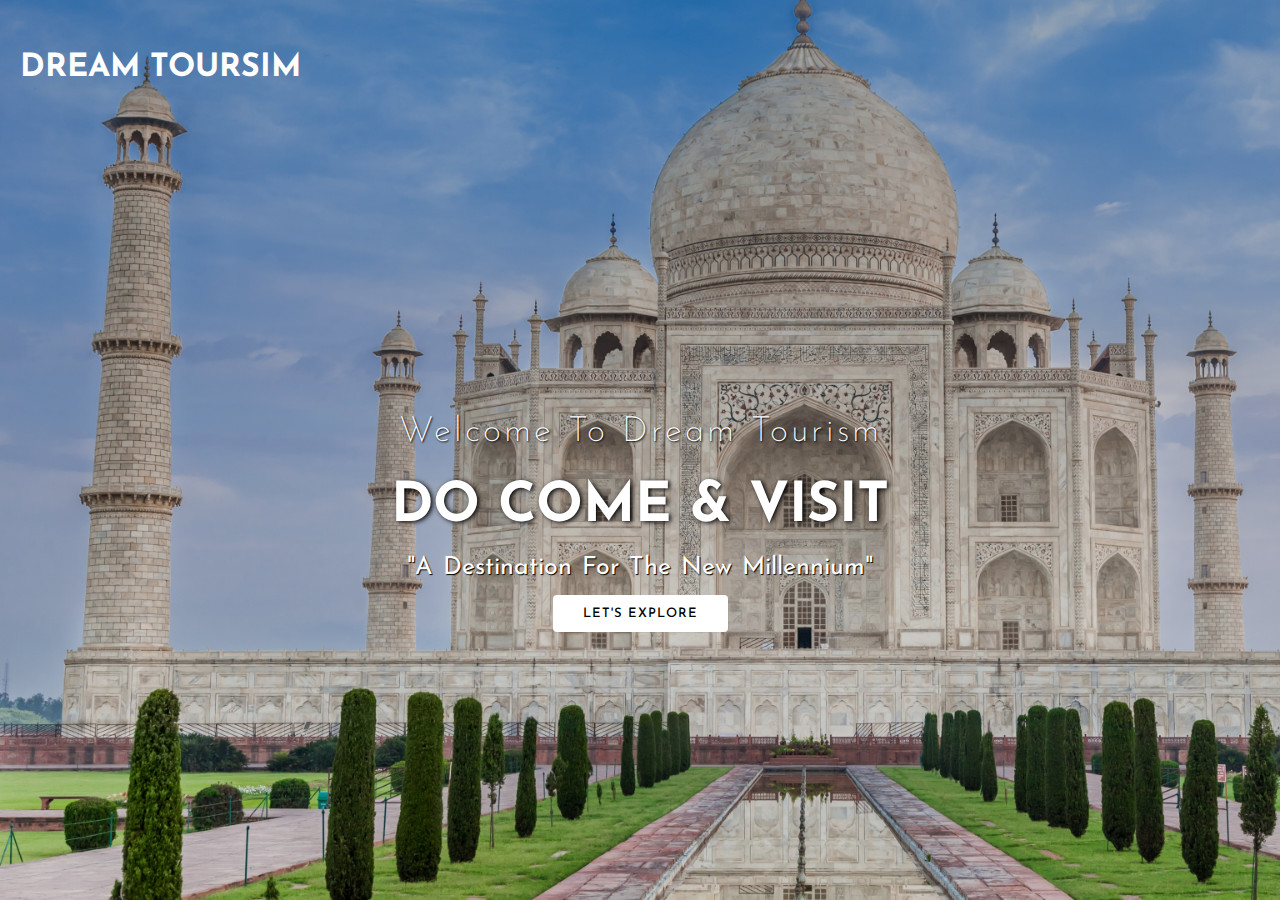
<file: welcomepage/index.html>
<!DOCTYPE html>
<html>
<head>
	<title></title>
	<link rel="stylesheet" type="text/css" href="css/3style.css">
	<link href="https://fonts.googleapis.com/css?family=Josefin+Sans&display=swap" rel="stylesheet">
</head>
<body>

	<header>
		
<nav>
	<div class="logo"> <h1 class=""> Dream Toursim </h1></div>
</nav>

    <main>
    	<section>
    		<h3>Welcome To Dream Tourism</h3>
    		<h1>DO COME & VISIT <span class="change_content"></span></h1>
    		<p>"A Destination For The New Millennium"</p>
    		<a href="../index.php" class="btnone">Let's Explore</a>
    	</section>
    </main>

	</header>

</body>
</html>
</file>
<file: welcomepage/css/3style.css>
*{
	margin: 0; padding: 0;
	box-sizing: border-box;
	font-family: 'Josefin Sans'; sans-serif;
}

header{
	width: 100%;
	height: 100vh;
	background-image:linear-gradient(rgba(0,0,0,0.3),rgba(0,0,0,0.1)), url('../55.jpg');
	background-repeat: no-repeat;
	background-size: cover;
} 

nav{
	 width: 100%; height: 15vh;
	 color: white; display: flex;justify-content: space-between;
	 align-items: center;text-transform: uppercase;
}
nav .logo{
	width: 25%; text-align: center;
	/*backgound: red;*/
}
nav .menu{
	width: 40%; 
	display: flex; justify-content: space-around;
}

nav .menu a{
	width: 25%;
	text-decoration: none; color: white;
    font-weight: bold;
}

nav .menu a:first-child{
	color: #00b894;
}

main{
	width: 100%;
	height: 85vh;
	display: flex;
	justify-content: center;
	align-items: center;
	text-align: center; color: white;
}
section{

}

section h3{
	font-size: 35px; font-weight: 200; letter-spacing: 3px;
	text-shadow: 1px 1px 2px black;

}
section h1{
	margin: 30px 0 20px 0;
	font-size: 55px;
	font-weight: 700;
	text-shadow: 2px 1px 5px black;
	text-transform: uppercase;
}
section p{
	font-size: 25px;
	word-spacing: 2px;
	margin-bottom: 25px;
	text-shadow: 1px 1px 1px black;
}
section a{
	padding: 12px 30px;
	border-radius: 4px;
	outline: none;
	text-transform: uppercase;
	font-size: 13px;
	font-weight: 500;
	text-decoration: none;
	letter-spacing: 1px;
	transition: all .5s ease;
}
section .btnone{
	/*background: #00b894;*/
	background: #fff;
	color: #000;
}
.btnone:hover{
	background: #00b894;
	color: white;
}
section .btntwo{
	background: #00b894;
    color: white;
}

.btntwo:hover{
	background: #fff;
	color: #000;
}
.change_content:after{
	content: '';
	animation: changetext 10s infinite linear;
    color: #00b894;
} 

@keyframes changetext{
	0%{content: "Agra";}
	20%{content: "Dubai";}
    35%{content: "Paris";}
	60%{content: "New York";}
	80%{content: "Los Angeles";}
	100%{content: "Singapore";}
}
</file>
